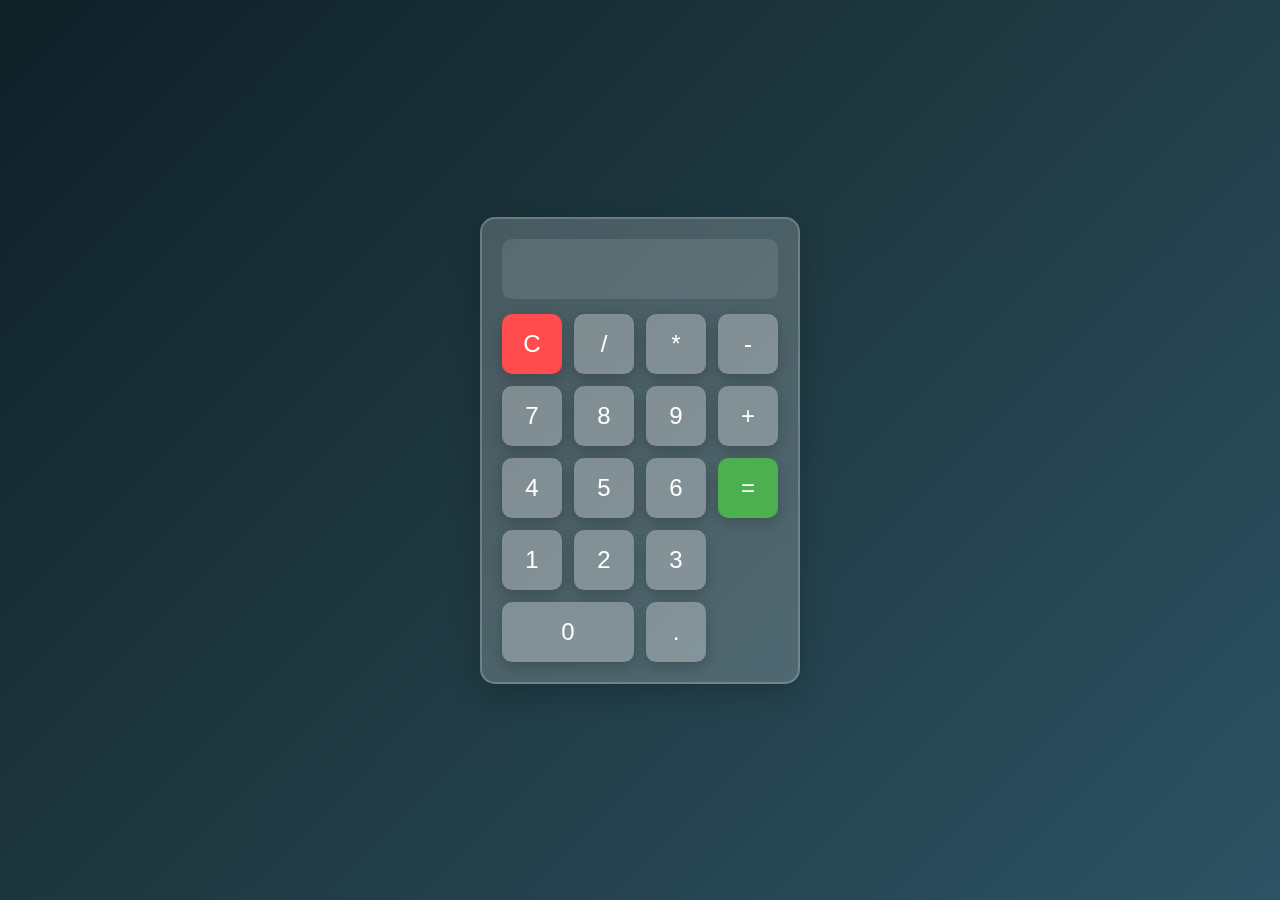
<file: JavaScriptProject/2-Calculator/index.html>
<!DOCTYPE html>
<html lang="en">
<head>
    <meta charset="UTF-8">
    <meta name="viewport" content="width=device-width, initial-scale=1.0">
    <title>Modern Calculator</title>
    <link rel="stylesheet" href="style.css">
</head>
<body>
    <div class="calculator">
        <input type="text" id="display" disabled>
        <div class="buttons">
            <button class="clear" onclick="clearDisplay()">C</button>
            <button onclick="appendValue('/')">/</button>
            <button onclick="appendValue('*')">*</button>
            <button onclick="appendValue('-')">-</button>

            <button onclick="appendValue('7')">7</button>
            <button onclick="appendValue('8')">8</button>
            <button onclick="appendValue('9')">9</button>
            <button onclick="appendValue('+')">+</button>

            <button onclick="appendValue('4')">4</button>
            <button onclick="appendValue('5')">5</button>
            <button onclick="appendValue('6')">6</button>
            <button class="equal" onclick="calculateResult()">=</button>

            <button onclick="appendValue('1')">1</button>
            <button onclick="appendValue('2')">2</button>
            <button onclick="appendValue('3')">3</button>

            <button onclick="appendValue('0')" class="zero">0</button>
            <button onclick="appendValue('.')">.</button>
        </div>
    </div>

    <script src="script.js"></script>
</body>
</html>
</file>
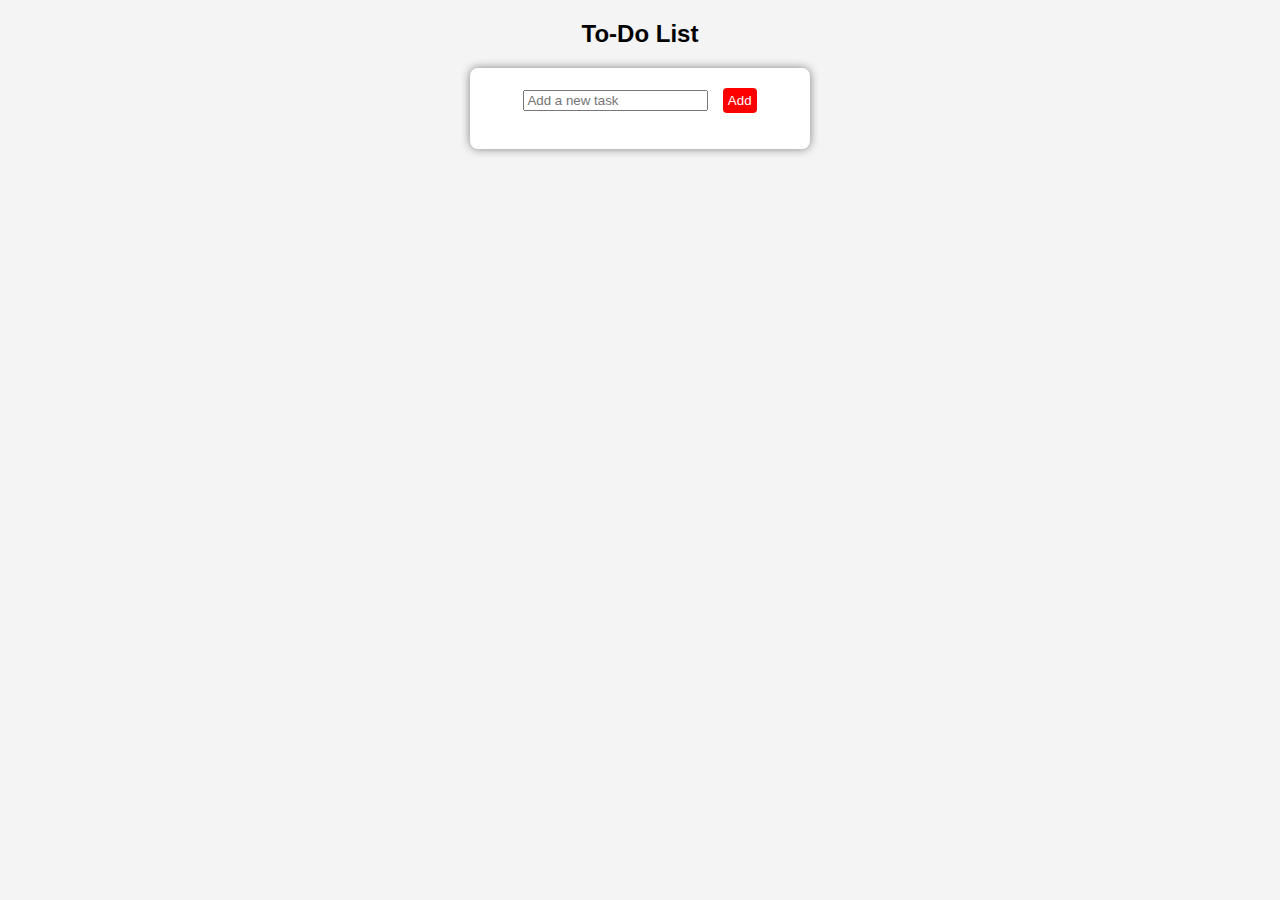
<file: JavaScriptProject/To-Do-List/index.html>
<!DOCTYPE html>
<html lang="en">
<head>
    <meta charset="UTF-8">
    <meta name="viewport" content="width=device-width, initial-scale=1.0">
    <title>To-Do List</title>
    <link rel="stylesheet" href="style.css">
</head>
<body>
    <h2>To-Do List</h2>
    <div id="todo-container">
        <input type="text" id="task-input" placeholder="Add a new task">
        <button id="Add-Task">Add</button>
        <ul id="task-list"></ul>
    </div>

    <script src="script.js"></script>
</body>
</html>
</file>
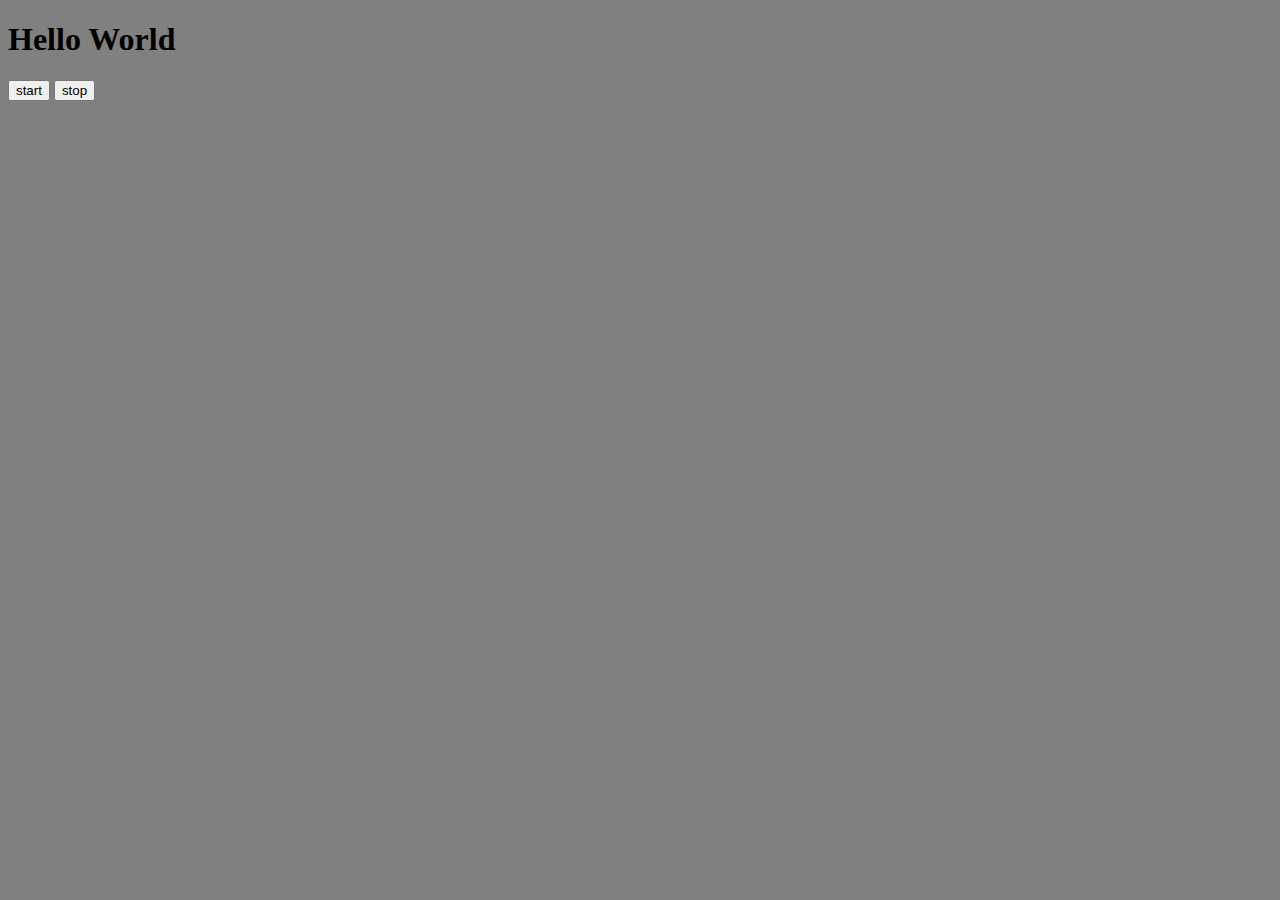
<file: JavaScript/2-Async.html>
<!DOCTYPE html>
<html lang="en">
<head>
    <meta charset="UTF-8">
    <meta name="viewport" content="width=device-width, initial-scale=1.0">
    <title>Document</title>
</head>
<body style="background-color: gray;">
    <h1>Hello World</h1>
    <button id="start">start</button>
    <button id="stop">stop</button>
    <h1 id="hello"></h1>
</body>
<script>
    document.querySelector('#start').addEventListener('click',function(){
         const start= setInterval(function(){
       console.log("Hello World")
},1000)

     document.querySelector('#stop').addEventListener('click',function(){
        clearInterval(start)
    })
})
 
</script>
</html>
</file>
<file: JavaScriptProject/2-Calculator/style.css>
* {
    margin: 0;
    padding: 0;
    box-sizing: border-box;
    font-family: "Poppins", sans-serif;
}

body {
    display: flex;
    justify-content: center;
    align-items: center;
    height: 100vh;
    background: linear-gradient(135deg, #0f2027, #203a43, #2c5364);
}

.calculator {
    width: 320px;
    background: rgba(255, 255, 255, 0.2);
    backdrop-filter: blur(10px);
    padding: 20px;
    border-radius: 15px;
    box-shadow: 0px 10px 30px rgba(0, 0, 0, 0.2);
    border: 2px solid rgba(255, 255, 255, 0.2);
}

#display {
    width: 100%;
    height: 60px;
    font-size: 2rem;
    text-align: right;
    padding: 10px;
    border: none;
    outline: none;
    background: rgba(255, 255, 255, 0.1);
    color: white;
    border-radius: 10px;
}

.buttons {
    display: grid;
    grid-template-columns: repeat(4, 1fr);
    gap: 12px;
    margin-top: 15px;
}

button {
    width: 100%;
    height: 60px;
    font-size: 1.5rem;
    border: none;
    background: rgba(255, 255, 255, 0.3);
    color: white;
    border-radius: 10px;
    cursor: pointer;
    transition: 0.3s;
    box-shadow: 0px 5px 15px rgba(0, 0, 0, 0.2);
}

button:hover {
    background: rgba(255, 255, 255, 0.5);
    transform: scale(1.05);
}

button:active {
    transform: scale(0.95);
}

.clear {
    background: #ff4c4c;
}

.equal {
    background: #4caf50;
}

.zero {
    grid-column: span 2;
}
</file>
<file: JavaScriptProject/To-Do-List/style.css>
body {
    font-family: Arial, sans-serif;
    text-align: center;
    background-color: #f4f4f4;
}

#todo-container {
    width: 300px;
    margin: auto;
    background: white;
    padding: 20px;
    border-radius: 8px;
    box-shadow: 0px 0px 10px gray;
}

ul {
    list-style: none;
    padding: 0;
}

li {
    display: flex;
    justify-content: space-between;
    padding: 10px;
    border-bottom: 1px solid #ddd;
}

.completed {
    text-decoration: line-through;
    color: gray;
}

button {
    margin-left: 10px;
    cursor: pointer;
    background-color: red;
    color: white;
    border: none;
    padding: 5px;
    border-radius: 4px;
}
</file>
